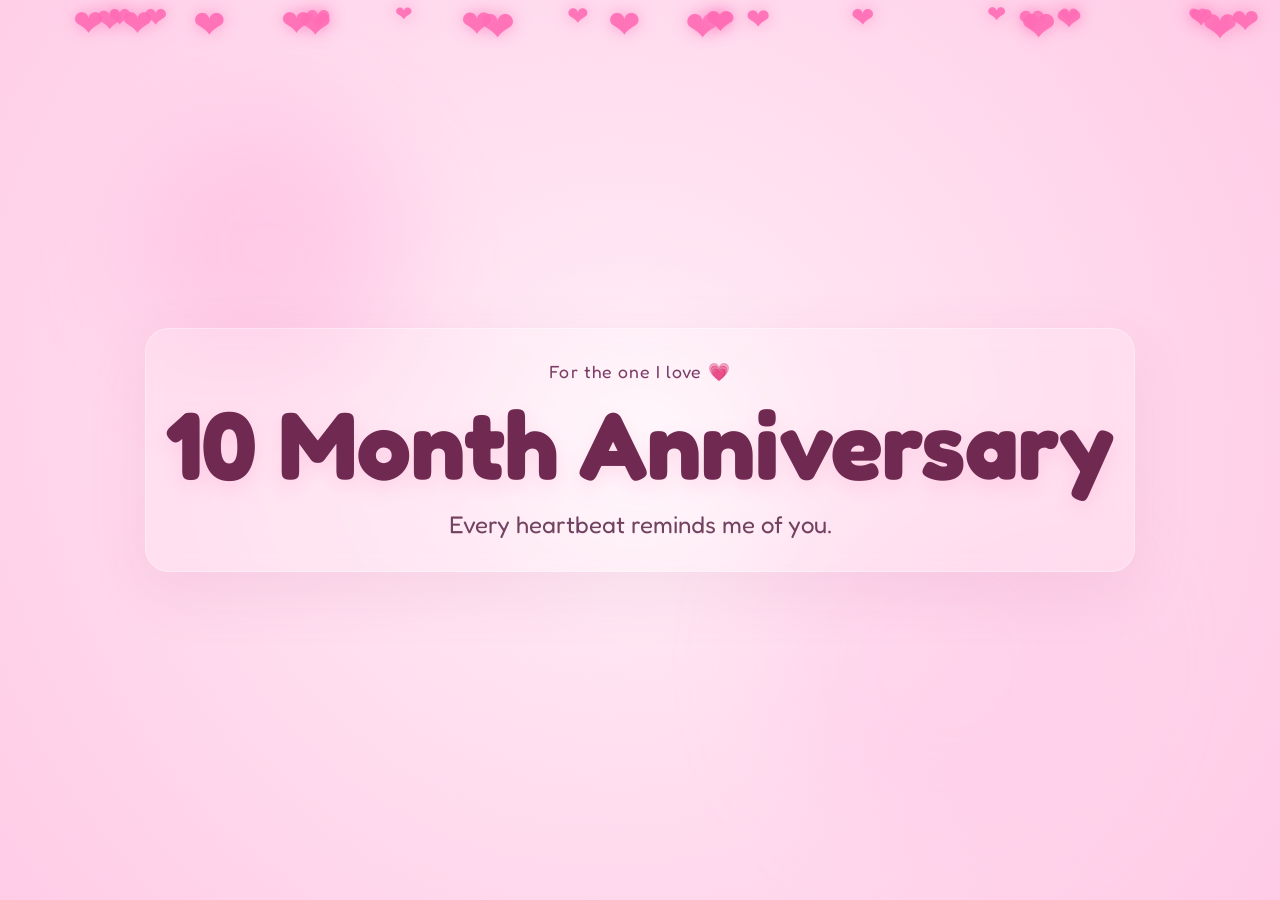
<file: celebration.html>
<!DOCTYPE html>
<html lang="th">
  <head>
    <meta charset="UTF-8" />
    <meta name="viewport" content="width=device-width, initial-scale=1.0" />
    <title>10 Month Anniversary</title>
    <link rel="preconnect" href="https://fonts.googleapis.com" />
    <link rel="preconnect" href="https://fonts.gstatic.com" crossorigin />
    <link href="https://fonts.googleapis.com/css2?family=Fredoka:wght@400;600;700&display=swap" rel="stylesheet" />
    <link rel="stylesheet" href="style.css" />
  </head>
  <body data-page="celebration">
    <div class="celebration-scene">
      <div class="heart-field" aria-hidden="true"></div>
      <div class="glow glow-1"></div>
      <div class="glow glow-2"></div>

      <div class="message-wrap">
        <p class="mini-title">For the one I love 💗</p>
        <h1>10 Month Anniversary</h1>
        <p class="love-message">Every heartbeat reminds me of you.</p>
      </div>
    </div>

    <script src="script.js"></script>
  </body>
</html>
</file>
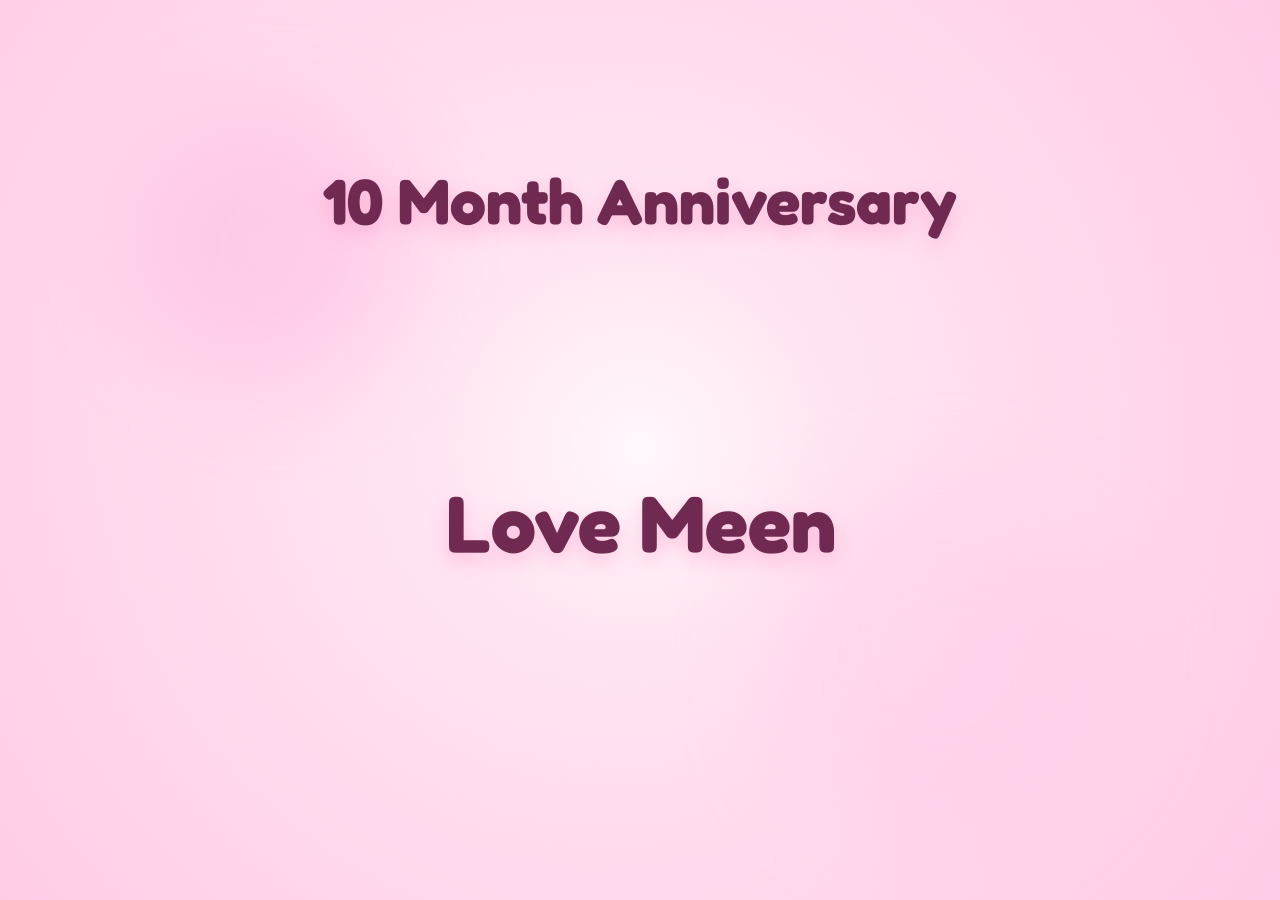
<file: docs/celebration.html>
<!DOCTYPE html>
<html lang="th">
  <head>
    <meta charset="UTF-8" />
    <meta name="viewport" content="width=device-width, initial-scale=1.0" />
    <title>10 Month Anniversary</title>
    <link rel="preconnect" href="https://fonts.googleapis.com" />
    <link rel="preconnect" href="https://fonts.gstatic.com" crossorigin />
    <link href="https://fonts.googleapis.com/css2?family=Fredoka:wght@400;600;700&display=swap" rel="stylesheet" />
    <link rel="stylesheet" href="style.css" />
  </head>
  <body data-page="celebration">
    <div class="celebration-scene">
      <div class="title-text">10 Month Anniversary</div>
      <div class="big-heart-container">
        <div class="big-heart">❤</div>
      </div>
      <div class="explosion-container"></div>
      <div class="love-text">Love Meen</div>
      <div class="heart-field" aria-hidden="true"></div>
      <div class="glow glow-1"></div>
      <div class="glow glow-2"></div>
    </div>
    <script src="script.js"></script>
  </body>
</html>
</file>
<file: style.css>
:root {
  --pink-1: #ff6eb7;
  --pink-2: #ff4fa3;
  --pink-3: #ff8cc6;
  --pink-4: #ffd3eb;
  --rose: #ff4d8d;
  --lavender: #f9d5ff;
  --white: #fff7fb;
  --deep: #702a52;
}

* {
  box-sizing: border-box;
}

html, body {
  margin: 0;
  min-height: 100%;
  font-family: 'Fredoka', sans-serif;
  background: linear-gradient(135deg, #fff4fb 0%, #ffdff0 30%, #ffcce7 100%);
}

body {
  min-height: 100vh;
}

body[data-page="landing"] {
  display: grid;
  place-items: center;
  overflow: hidden;
}

.page-shell {
  position: relative;
  width: 100%;
  min-height: 100vh;
  display: flex;
  align-items: center;
  justify-content: center;
  padding: 32px;
  background:
    radial-gradient(circle at top, rgba(255,255,255,0.9), rgba(255,255,255,0) 40%),
    linear-gradient(180deg, rgba(255,255,255,0.2), rgba(255,207,232,0.7));
}

.card {
  position: relative;
  z-index: 2;
  width: min(560px, 90vw);
  background: rgba(255, 255, 255, 0.7);
  border: 1px solid rgba(255, 114, 176, 0.4);
  border-radius: 30px;
  box-shadow: 0 20px 60px rgba(222, 78, 155, 0.18);
  backdrop-filter: blur(12px);
  padding: 36px 28px 30px;
  text-align: center;
}

.eyebrow {
  margin: 0 0 10px;
  color: var(--rose);
  font-size: 0.8rem;
  letter-spacing: 0.18em;
  text-transform: uppercase;
  font-weight: 600;
}

h1 {
  margin: 0;
  color: var(--deep);
  font-size: clamp(2.2rem, 4vw, 4rem);
  line-height: 1.05;
}

.subtitle {
  margin: 14px auto 26px;
  color: rgba(95, 43, 72, 0.9);
  font-size: 1.08rem;
}

.qr-box {
  margin: 0 auto;
  width: 240px;
  height: 240px;
  padding: 14px;
  border-radius: 28px;
  background: linear-gradient(135deg, #fff, #ffeaf7);
  border: 3px solid rgba(255, 108, 192, 0.6);
  box-shadow: inset 0 0 25px rgba(255, 146, 202, 0.2);
  display: flex;
  align-items: center;
  justify-content: center;
}

#qrCanvas {
  width: 100% !important;
  height: 100% !important;
  border-radius: 16px;
}

.note {
  margin: 22px 0 0;
  color: rgba(80, 35, 62, 0.8);
  font-size: 1rem;
}

.heart-race {
  position: absolute;
  inset: 0;
  pointer-events: none;
}

.heart {
  position: absolute;
  top: 50%;
  left: 50%;
  transform: translate(-50%, -50%);
  font-size: clamp(1.6rem, 2vw, 2.2rem);
  color: var(--pink-1);
  text-shadow: 0 0 12px rgba(255, 111, 183, 0.6);
  animation: orbit 5s linear infinite;
  opacity: 0.9;
}

.heart-1 { animation-delay: 0s; }
.heart-2 { animation-delay: 0.8s; }
.heart-3 { animation-delay: 1.6s; }
.heart-4 { animation-delay: 2.4s; }
.heart-5 { animation-delay: 3.2s; }
.heart-6 { animation-delay: 4s; }

@keyframes orbit {
  0% {
    transform: translate(-50%, -50%) scale(0.8) rotate(0deg) translateX(0px) translateY(0px);
    opacity: 0.2;
  }
  20% {
    opacity: 1;
  }
  50% {
    transform: translate(-50%, -50%) scale(1.3) rotate(180deg) translateX(140px) translateY(-90px);
    opacity: 1;
  }
  100% {
    transform: translate(-50%, -50%) scale(0.9) rotate(360deg) translateX(0px) translateY(0px);
    opacity: 0.2;
  }
}

.celebration-scene {
  position: relative;
  width: 100%;
  min-height: 100vh;
  overflow: hidden;
  display: grid;
  place-items: center;
  background:
    radial-gradient(circle at center, rgba(255,255,255,0.8) 0%, rgba(255,233,245,0.7) 25%, rgba(255,202,229,0.9) 100%);
}

.heart-field {
  position: absolute;
  inset: 0;
  pointer-events: none;
}

.heart-bubble {
  position: absolute;
  display: grid;
  place-items: center;
  font-size: clamp(1.2rem, 2vw, 2.3rem);
  color: rgba(255, 107, 181, 0.9);
  text-shadow: 0 0 15px rgba(255, 133, 196, 0.7);
  animation: floatUp 8s linear infinite;
}

@keyframes floatUp {
  0% {
    transform: translateY(100vh) scale(0.7) rotate(0deg);
    opacity: 0;
  }
  10% {
    opacity: 1;
  }
  100% {
    transform: translateY(-20vh) scale(1.5) rotate(360deg);
    opacity: 0;
  }
}

.message-wrap {
  position: relative;
  z-index: 2;
  text-align: center;
  padding: 32px 20px;
  background: rgba(255,255,255,0.18);
  border: 1px solid rgba(255,255,255,0.35);
  border-radius: 24px;
  backdrop-filter: blur(8px);
  box-shadow: 0 20px 60px rgba(180, 70, 129, 0.1);
}

.mini-title {
  margin: 0 0 12px;
  font-size: 1.1rem;
  letter-spacing: 0.06em;
  color: rgba(110, 40, 85, 0.9);
}

.message-wrap h1 {
  margin: 0;
  font-size: clamp(2.8rem, 8vw, 6rem);
  color: var(--deep);
  text-shadow: 0 8px 20px rgba(255, 136, 188, 0.22);
}

.love-message {
  margin: 16px 0 0;
  font-size: clamp(1rem, 2vw, 1.5rem);
  color: rgba(89, 37, 69, 0.85);
}

.glow {
  position: absolute;
  border-radius: 50%;
  filter: blur(50px);
  opacity: 0.5;
  pointer-events: none;
}

.glow-1 {
  width: 280px;
  height: 280px;
  background: rgba(255, 130, 201, 0.4);
  top: 12%;
  left: 10%;
}

.glow-2 {
  width: 360px;
  height: 360px;
  background: rgba(255, 185, 225, 0.4);
  bottom: 6%;
  right: 12%;
}

@media (max-width: 480px) {
  .card {
    padding: 28px 18px 20px;
  }

  .qr-box {
    width: 190px;
    height: 190px;
  }
}
</file>
<file: docs/style.css>
:root {
  --pink-1: #ff6eb7;
  --pink-2: #ff4fa3;
  --pink-3: #ff8cc6;
  --pink-4: #ffd3eb;
  --rose: #ff4d8d;
  --lavender: #f9d5ff;
  --white: #fff7fb;
  --deep: #702a52;
}

* { box-sizing: border-box; }
html, body {
  margin: 0;
  min-height: 100%;
  font-family: 'Fredoka', sans-serif;
  background: linear-gradient(135deg, #fff4fb 0%, #ffdff0 30%, #ffcce7 100%);
}

body { min-height: 100vh; }
body[data-page="landing"] {
  display: grid;
  place-items: center;
  overflow: hidden;
}

.page-shell {
  position: relative;
  width: 100%;
  min-height: 100vh;
  display: flex;
  align-items: center;
  justify-content: center;
  padding: 32px;
  background: radial-gradient(circle at top, rgba(255,255,255,0.9), rgba(255,255,255,0) 40%), linear-gradient(180deg, rgba(255,255,255,0.2), rgba(255,207,232,0.7));
}

.card {
  position: relative;
  z-index: 2;
  width: min(560px, 90vw);
  background: rgba(255, 255, 255, 0.7);
  border: 1px solid rgba(255, 114, 176, 0.4);
  border-radius: 30px;
  box-shadow: 0 20px 60px rgba(222, 78, 155, 0.18);
  backdrop-filter: blur(12px);
  padding: 36px 28px 30px;
  text-align: center;
}

.qr-box {
  margin: 0 auto;
  width: 240px;
  height: 240px;
  padding: 14px;
  border-radius: 28px;
  background: linear-gradient(135deg, #fff, #ffeaf7);
  border: 3px solid rgba(255, 108, 192, 0.6);
  box-shadow: inset 0 0 25px rgba(255, 146, 202, 0.2);
  display: flex;
  align-items: center;
  justify-content: center;
}

#qrCanvas {
  width: 100% !important;
  height: 100% !important;
  border-radius: 16px;
}

.heart-race {
  position: absolute;
  inset: 0;
  pointer-events: none;
}

.heart {
  position: absolute;
  top: 50%;
  left: 50%;
  transform: translate(-50%, -50%);
  font-size: clamp(1.6rem, 2vw, 2.2rem);
  color: var(--pink-1);
  text-shadow: 0 0 12px rgba(255, 111, 183, 0.6);
  animation: orbit 5s linear infinite;
  opacity: 0.9;
}

.heart-1 { animation-delay: 0s; }
.heart-2 { animation-delay: 0.8s; }
.heart-3 { animation-delay: 1.6s; }
.heart-4 { animation-delay: 2.4s; }
.heart-5 { animation-delay: 3.2s; }
.heart-6 { animation-delay: 4s; }

@keyframes orbit {
  0% {
    transform: translate(-50%, -50%) scale(0.8) rotate(0deg) translateX(0px) translateY(0px);
    opacity: 0.2;
  }
  20% { opacity: 1; }
  50% {
    transform: translate(-50%, -50%) scale(1.3) rotate(180deg) translateX(140px) translateY(-90px);
    opacity: 1;
  }
  100% {
    transform: translate(-50%, -50%) scale(0.9) rotate(360deg) translateX(0px) translateY(0px);
    opacity: 0.2;
  }
}

.celebration-scene {
  position: relative;
  width: 100%;
  min-height: 100vh;
  overflow: hidden;
  display: grid;
  place-items: center;
  background: radial-gradient(circle at center, rgba(255,255,255,0.8) 0%, rgba(255,233,245,0.7) 25%, rgba(255,202,229,0.9) 100%);
}

.title-text {
  position: absolute;
  top: 18%;
  left: 50%;
  transform: translateX(-50%);
  font-size: clamp(2rem, 5vw, 4rem);
  font-weight: 700;
  color: var(--deep);
  text-shadow: 0 8px 20px rgba(255, 136, 188, 0.4);
  z-index: 20;
}

.big-heart-container {
  position: absolute;
  top: 50%;
  left: 50%;
  transform: translate(-50%, -50%);
  z-index: 10;
}

.big-heart {
  font-size: 4rem;
  color: var(--pink-1);
  text-shadow: 0 0 20px rgba(255, 111, 183, 0.8);
  animation: expandExplode 3s ease-in-out forwards;
  opacity: 1;
}

@keyframes expandExplode {
  0% {
    transform: scale(0.2);
    opacity: 1;
  }
  70% {
    transform: scale(2.2);
    opacity: 1;
  }
  100% {
    transform: scale(0.1);
    opacity: 0;
  }
}

.explosion-container {
  position: absolute;
  top: 50%;
  left: 50%;
  width: 100%;
  height: 100%;
  pointer-events: none;
  z-index: 15;
}

.particle {
  position: absolute;
  font-size: 1.8rem;
  animation: explodeOut 1.2s ease-out forwards;
  animation-delay: 3s;
}

@keyframes explodeOut {
  0% {
    transform: translate(0, 0) scale(1);
    opacity: 1;
  }
  100% {
    transform: translate(var(--tx), var(--ty)) scale(0.3);
    opacity: 0;
  }
}

.love-text {
  position: absolute;
  top: 58%;
  left: 50%;
  transform: translate(-50%, -50%);
  font-size: clamp(2.5rem, 8vw, 5rem);
  font-weight: 700;
  color: var(--deep);
  text-shadow: 0 8px 20px rgba(255, 136, 188, 0.4);
  opacity: 0;
  z-index: 20;
  animation: fadeInLove 1s ease-in-out forwards;
  animation-delay: 4.2s;
}

@keyframes fadeInLove {
  0% {
    opacity: 0;
    transform: translate(-50%, -50%) scale(0.8);
  }
  100% {
    opacity: 1;
    transform: translate(-50%, -50%) scale(1);
  }
}

.heart-field {
  position: absolute;
  inset: 0;
  pointer-events: none;
  z-index: 5;
}

.heart-bubble {
  position: absolute;
  display: grid;
  place-items: center;
  font-size: clamp(1rem, 2vw, 2rem);
  color: rgba(255, 107, 181, 0.9);
  text-shadow: 0 0 15px rgba(255, 133, 196, 0.7);
  animation: floatUp 6s linear infinite;
}

@keyframes floatUp {
  0% {
    transform: translateY(100vh) scale(0.5) rotate(0deg);
    opacity: 0;
  }
  10% { opacity: 0.9; }
  100% {
    transform: translateY(-20vh) scale(1.2) rotate(360deg);
    opacity: 0;
  }
}

.glow {
  position: absolute;
  border-radius: 50%;
  filter: blur(50px);
  opacity: 0.5;
  pointer-events: none;
}

.glow-1 {
  width: 280px;
  height: 280px;
  background: rgba(255, 130, 201, 0.4);
  top: 12%;
  left: 10%;
}

.glow-2 {
  width: 360px;
  height: 360px;
  background: rgba(255, 185, 225, 0.4);
  bottom: 6%;
  right: 12%;
}

@media (max-width: 480px) {
  .card { padding: 28px 18px 20px; }
  .qr-box { width: 190px; height: 190px; }
  .big-heart { font-size: 3rem; }
  .title-text { top: 15%; }
  .love-text { top: 60%; }
}
</file>
